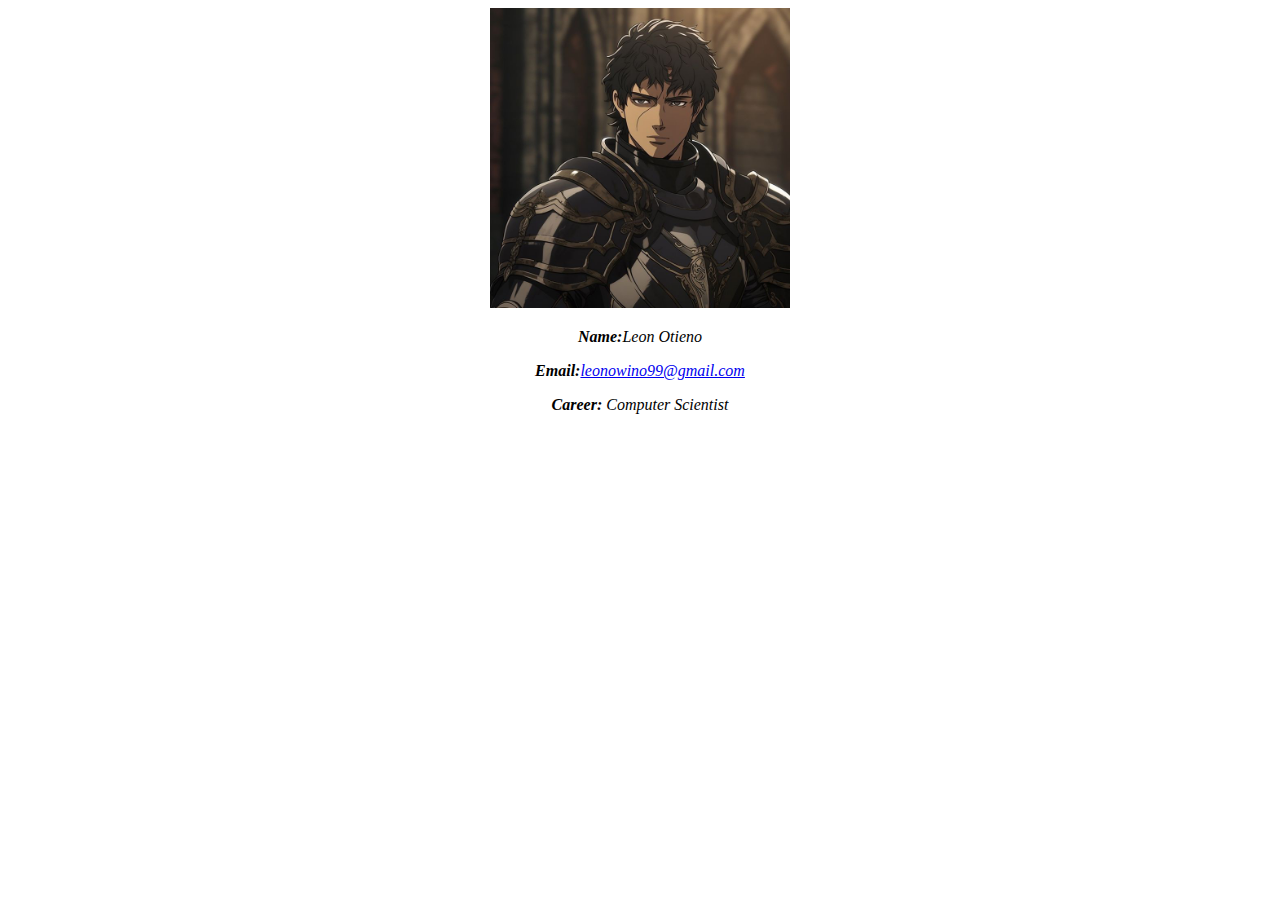
<file: about-me.html>
<!DOCTYPE html>
<html>
    <head>
        <title>About Me</title>
        <link rel="stylesheet" href="960_16_col.css">
        <link rel="stylesheet" href="style.css">
    </head>
    <body>
        <div class="container_16">
            <img src="assets/leon.jpg" alt="" width="300px" height="300px">
            <address>
                <p><b>Name:</b>Leon Otieno</p>
                <p><b>Email:</b><a href="mailto:leonowino99@gmail.com">leonowino99@gmail.com</a></p>
                <p><b>Career:</b> Computer Scientist</p>
            </address>
        </div>
        
    </body>
</html>
</file>
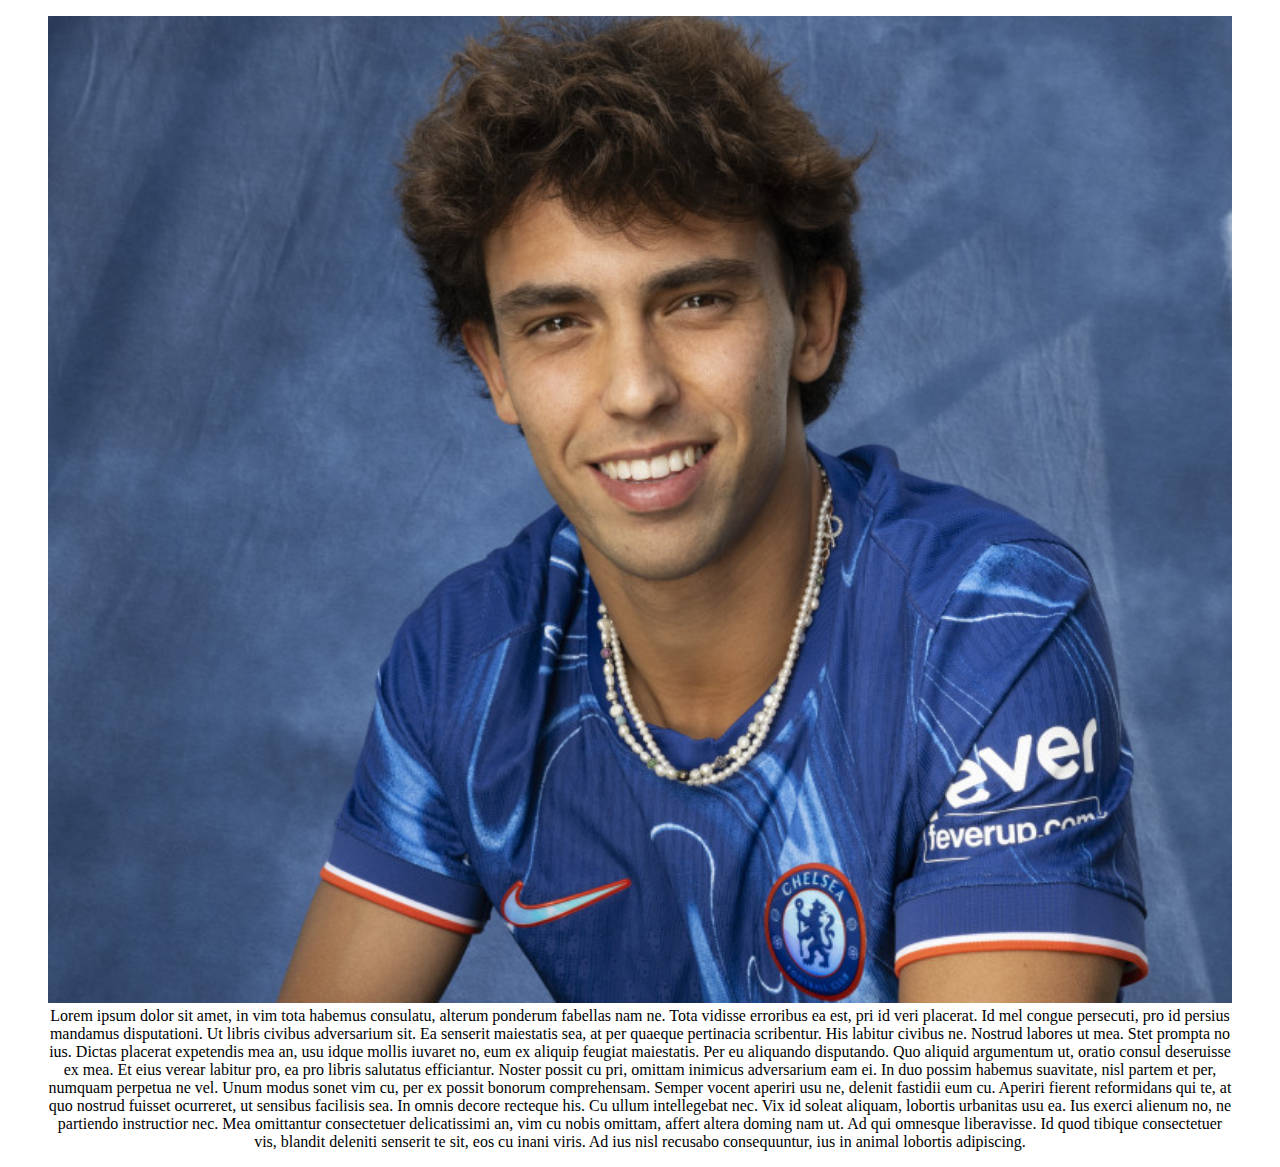
<file: felix.html>
<!DOCTYPE html>
<html>

<head>
    <title>Sancho News</title>
    <link rel="stylesheet" href="style.css">

</head>

<body>
    <div class="container_16">
        <figure>
            <img id="images" src="assets/Joao_close_up.jpg" alt="" srcset="">
            <figcaption>
                Lorem ipsum dolor sit amet, in vim tota habemus consulatu, alterum ponderum fabellas nam ne. Tota
                vidisse erroribus ea est, pri id veri placerat. Id mel congue persecuti, pro id persius mandamus
                disputationi. Ut libris civibus adversarium sit. Ea senserit maiestatis sea, at per quaeque pertinacia
                scribentur. His labitur civibus ne.

                Nostrud labores ut mea. Stet prompta no ius. Dictas placerat expetendis mea an, usu idque mollis iuvaret
                no, eum ex aliquip feugiat maiestatis. Per eu aliquando disputando. Quo aliquid argumentum ut, oratio
                consul deseruisse ex mea.

                Et eius verear labitur pro, ea pro libris salutatus efficiantur. Noster possit cu pri, omittam inimicus
                adversarium eam ei. In duo possim habemus suavitate, nisl partem et per, numquam perpetua ne vel. Unum
                modus sonet vim cu, per ex possit bonorum comprehensam. Semper vocent aperiri usu ne, delenit fastidii
                eum cu.

                Aperiri fierent reformidans qui te, at quo nostrud fuisset ocurreret, ut sensibus facilisis sea. In
                omnis decore recteque his. Cu ullum intellegebat nec. Vix id soleat aliquam, lobortis urbanitas usu ea.
                Ius exerci alienum no, ne partiendo instructior nec.

                Mea omittantur consectetuer delicatissimi an, vim cu nobis omittam, affert altera doming nam ut. Ad qui
                omnesque liberavisse. Id quod tibique consectetuer vis, blandit deleniti senserit te sit, eos cu inani
                viris. Ad ius nisl recusabo consequuntur, ius in animal lobortis adipiscing.
            </figcaption>
        </figure>
    </div>
</body>

</html>
</file>
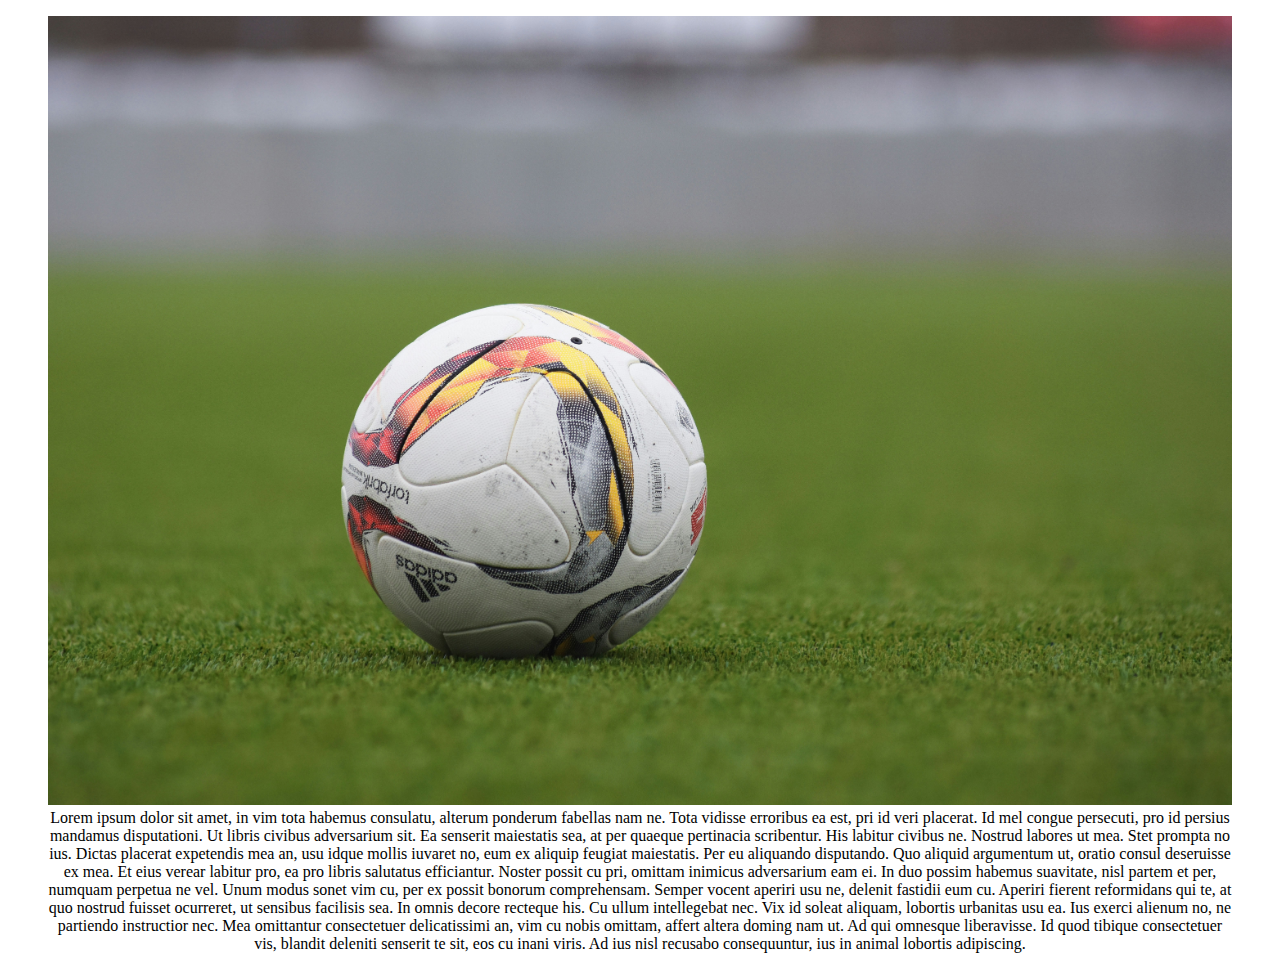
<file: football.html>
<!DOCTYPE html>
<html>

<head>
    <title>Sancho News</title>
    <link rel="stylesheet" href="style.css">

</head>

<body>
    <div class="container_16">
        <figure>
            <img id="images" src="assets/peter-glaser-qWs_Wa1JrKM-unsplash.jpg" alt="" srcset="">
            <figcaption>
                Lorem ipsum dolor sit amet, in vim tota habemus consulatu, alterum ponderum fabellas nam ne. Tota
                vidisse erroribus ea est, pri id veri placerat. Id mel congue persecuti, pro id persius mandamus
                disputationi. Ut libris civibus adversarium sit. Ea senserit maiestatis sea, at per quaeque pertinacia
                scribentur. His labitur civibus ne.

                Nostrud labores ut mea. Stet prompta no ius. Dictas placerat expetendis mea an, usu idque mollis iuvaret
                no, eum ex aliquip feugiat maiestatis. Per eu aliquando disputando. Quo aliquid argumentum ut, oratio
                consul deseruisse ex mea.

                Et eius verear labitur pro, ea pro libris salutatus efficiantur. Noster possit cu pri, omittam inimicus
                adversarium eam ei. In duo possim habemus suavitate, nisl partem et per, numquam perpetua ne vel. Unum
                modus sonet vim cu, per ex possit bonorum comprehensam. Semper vocent aperiri usu ne, delenit fastidii
                eum cu.

                Aperiri fierent reformidans qui te, at quo nostrud fuisset ocurreret, ut sensibus facilisis sea. In
                omnis decore recteque his. Cu ullum intellegebat nec. Vix id soleat aliquam, lobortis urbanitas usu ea.
                Ius exerci alienum no, ne partiendo instructior nec.

                Mea omittantur consectetuer delicatissimi an, vim cu nobis omittam, affert altera doming nam ut. Ad qui
                omnesque liberavisse. Id quod tibique consectetuer vis, blandit deleniti senserit te sit, eos cu inani
                viris. Ad ius nisl recusabo consequuntur, ius in animal lobortis adipiscing.
            </figcaption>
        </figure>
    </div>
</body>

</html>
</file>
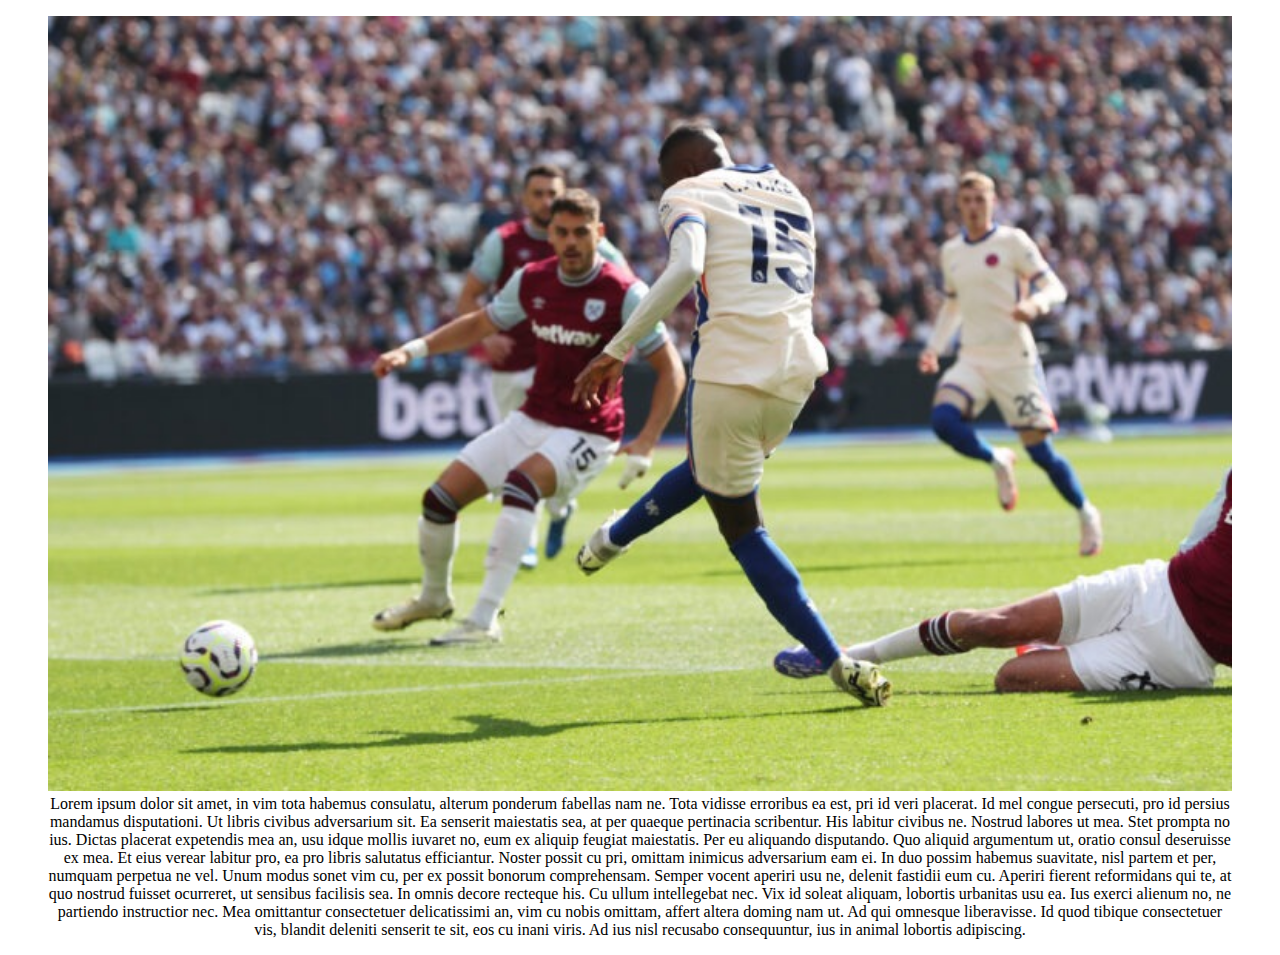
<file: jackson.html>
<!DOCTYPE html>
<html>

<head>
    <title>Sancho News</title>
    <link rel="stylesheet" href="style.css">

</head>

<body>
    <div class="container_16">
        <figure>
            <img id="images" src="assets/west-ham-vs-chelsea-stats-1-768x503.jpg" alt="" srcset="">
            <figcaption>
                Lorem ipsum dolor sit amet, in vim tota habemus consulatu, alterum ponderum fabellas nam ne. Tota
                vidisse erroribus ea est, pri id veri placerat. Id mel congue persecuti, pro id persius mandamus
                disputationi. Ut libris civibus adversarium sit. Ea senserit maiestatis sea, at per quaeque pertinacia
                scribentur. His labitur civibus ne.

                Nostrud labores ut mea. Stet prompta no ius. Dictas placerat expetendis mea an, usu idque mollis iuvaret
                no, eum ex aliquip feugiat maiestatis. Per eu aliquando disputando. Quo aliquid argumentum ut, oratio
                consul deseruisse ex mea.

                Et eius verear labitur pro, ea pro libris salutatus efficiantur. Noster possit cu pri, omittam inimicus
                adversarium eam ei. In duo possim habemus suavitate, nisl partem et per, numquam perpetua ne vel. Unum
                modus sonet vim cu, per ex possit bonorum comprehensam. Semper vocent aperiri usu ne, delenit fastidii
                eum cu.

                Aperiri fierent reformidans qui te, at quo nostrud fuisset ocurreret, ut sensibus facilisis sea. In
                omnis decore recteque his. Cu ullum intellegebat nec. Vix id soleat aliquam, lobortis urbanitas usu ea.
                Ius exerci alienum no, ne partiendo instructior nec.

                Mea omittantur consectetuer delicatissimi an, vim cu nobis omittam, affert altera doming nam ut. Ad qui
                omnesque liberavisse. Id quod tibique consectetuer vis, blandit deleniti senserit te sit, eos cu inani
                viris. Ad ius nisl recusabo consequuntur, ius in animal lobortis adipiscing.
            </figcaption>
        </figure>
    </div>
</body>

</html>
</file>
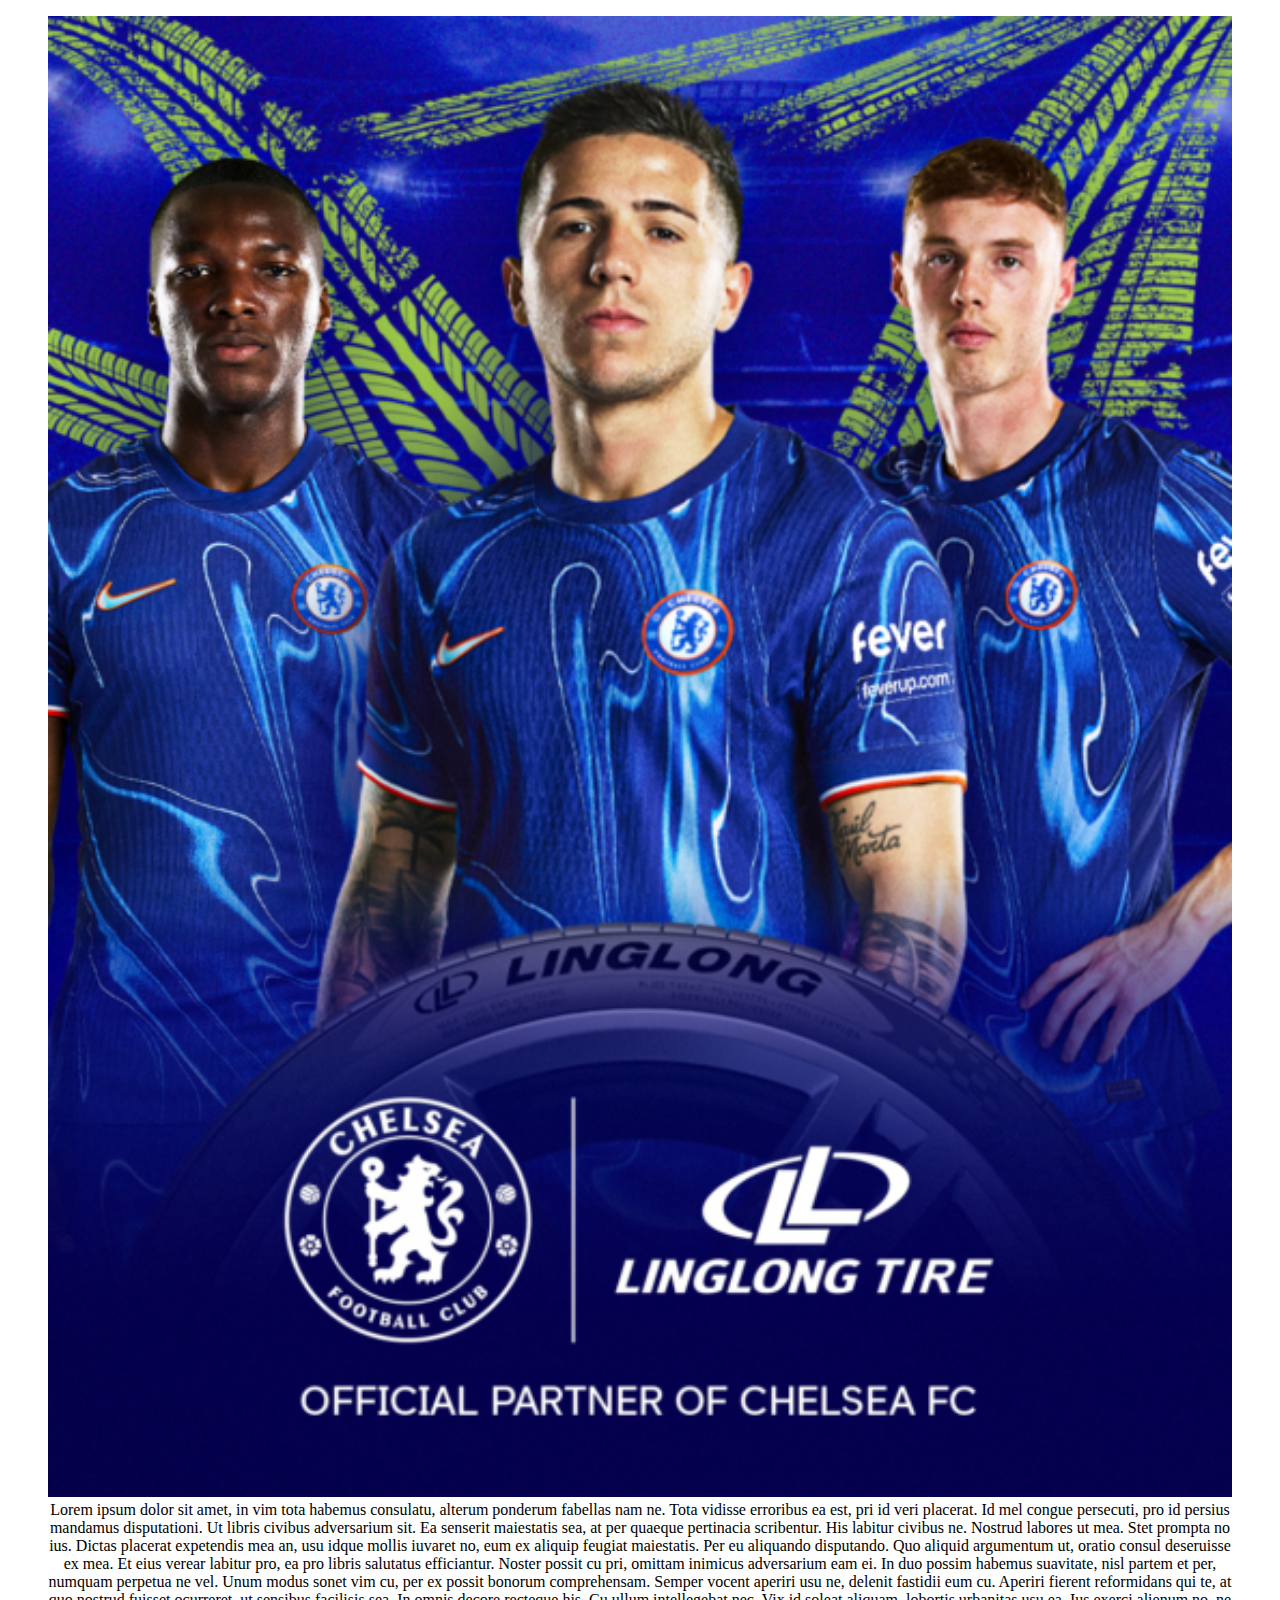
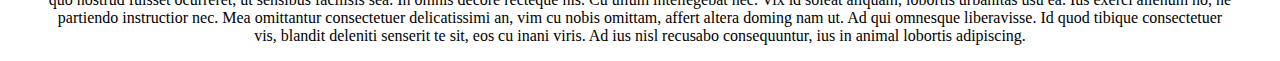
<file: Linglong.html>
<!DOCTYPE html>
<html>

<head>
    <title>Sancho News</title>
    <link rel="stylesheet" href="style.css">

</head>

<body>
    <div class="container_16">
        <figure>
            <img id="images" src="assets/Linglong_Tire_Chelsea_FC_2-550x688.jpg" alt="" srcset="">
            <figcaption>
                Lorem ipsum dolor sit amet, in vim tota habemus consulatu, alterum ponderum fabellas nam ne. Tota
                vidisse erroribus ea est, pri id veri placerat. Id mel congue persecuti, pro id persius mandamus
                disputationi. Ut libris civibus adversarium sit. Ea senserit maiestatis sea, at per quaeque pertinacia
                scribentur. His labitur civibus ne.

                Nostrud labores ut mea. Stet prompta no ius. Dictas placerat expetendis mea an, usu idque mollis iuvaret
                no, eum ex aliquip feugiat maiestatis. Per eu aliquando disputando. Quo aliquid argumentum ut, oratio
                consul deseruisse ex mea.

                Et eius verear labitur pro, ea pro libris salutatus efficiantur. Noster possit cu pri, omittam inimicus
                adversarium eam ei. In duo possim habemus suavitate, nisl partem et per, numquam perpetua ne vel. Unum
                modus sonet vim cu, per ex possit bonorum comprehensam. Semper vocent aperiri usu ne, delenit fastidii
                eum cu.

                Aperiri fierent reformidans qui te, at quo nostrud fuisset ocurreret, ut sensibus facilisis sea. In
                omnis decore recteque his. Cu ullum intellegebat nec. Vix id soleat aliquam, lobortis urbanitas usu ea.
                Ius exerci alienum no, ne partiendo instructior nec.

                Mea omittantur consectetuer delicatissimi an, vim cu nobis omittam, affert altera doming nam ut. Ad qui
                omnesque liberavisse. Id quod tibique consectetuer vis, blandit deleniti senserit te sit, eos cu inani
                viris. Ad ius nisl recusabo consequuntur, ius in animal lobortis adipiscing.
            </figcaption>
        </figure>
    </div>
</body>

</html>
</file>
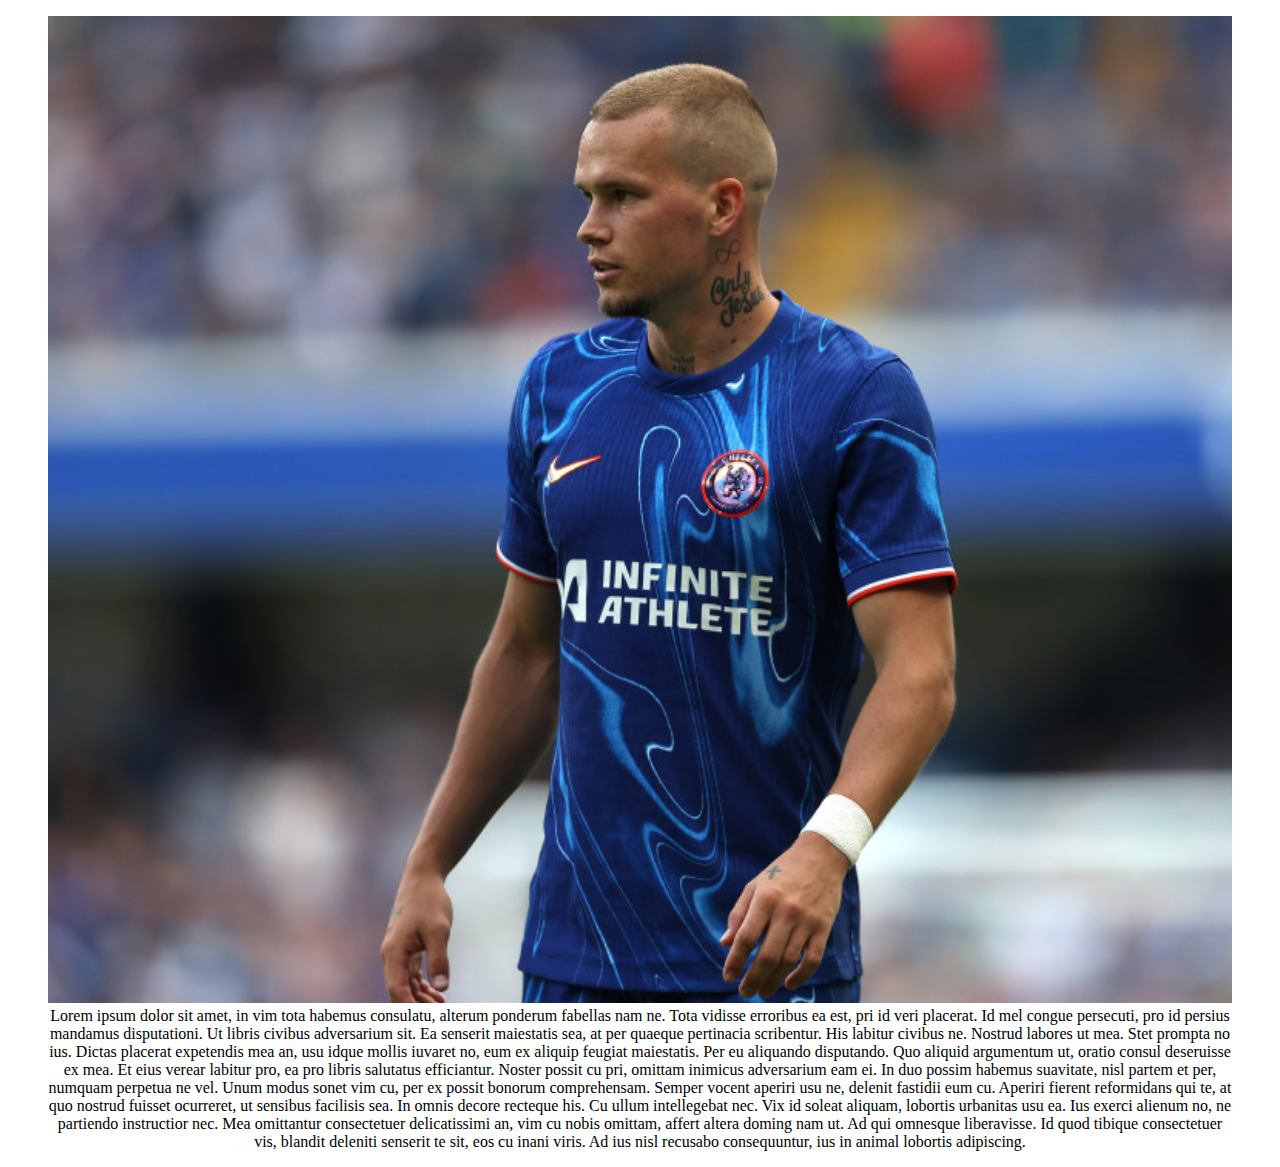
<file: mudryk.html>
<!DOCTYPE html>
<html>

<head>
    <title>Sancho News</title>
    <link rel="stylesheet" href="style.css">

</head>

<body>
    <div class="container_16">
        <figure>
            <img id="images" src="assets/mudryk-stock-2425-home.jpg" alt="" srcset="">
            <figcaption>
                Lorem ipsum dolor sit amet, in vim tota habemus consulatu, alterum ponderum fabellas nam ne. Tota
                vidisse erroribus ea est, pri id veri placerat. Id mel congue persecuti, pro id persius mandamus
                disputationi. Ut libris civibus adversarium sit. Ea senserit maiestatis sea, at per quaeque pertinacia
                scribentur. His labitur civibus ne.

                Nostrud labores ut mea. Stet prompta no ius. Dictas placerat expetendis mea an, usu idque mollis iuvaret
                no, eum ex aliquip feugiat maiestatis. Per eu aliquando disputando. Quo aliquid argumentum ut, oratio
                consul deseruisse ex mea.

                Et eius verear labitur pro, ea pro libris salutatus efficiantur. Noster possit cu pri, omittam inimicus
                adversarium eam ei. In duo possim habemus suavitate, nisl partem et per, numquam perpetua ne vel. Unum
                modus sonet vim cu, per ex possit bonorum comprehensam. Semper vocent aperiri usu ne, delenit fastidii
                eum cu.

                Aperiri fierent reformidans qui te, at quo nostrud fuisset ocurreret, ut sensibus facilisis sea. In
                omnis decore recteque his. Cu ullum intellegebat nec. Vix id soleat aliquam, lobortis urbanitas usu ea.
                Ius exerci alienum no, ne partiendo instructior nec.

                Mea omittantur consectetuer delicatissimi an, vim cu nobis omittam, affert altera doming nam ut. Ad qui
                omnesque liberavisse. Id quod tibique consectetuer vis, blandit deleniti senserit te sit, eos cu inani
                viris. Ad ius nisl recusabo consequuntur, ius in animal lobortis adipiscing.
            </figcaption>
        </figure>
    </div>
</body>

</html>
</file>
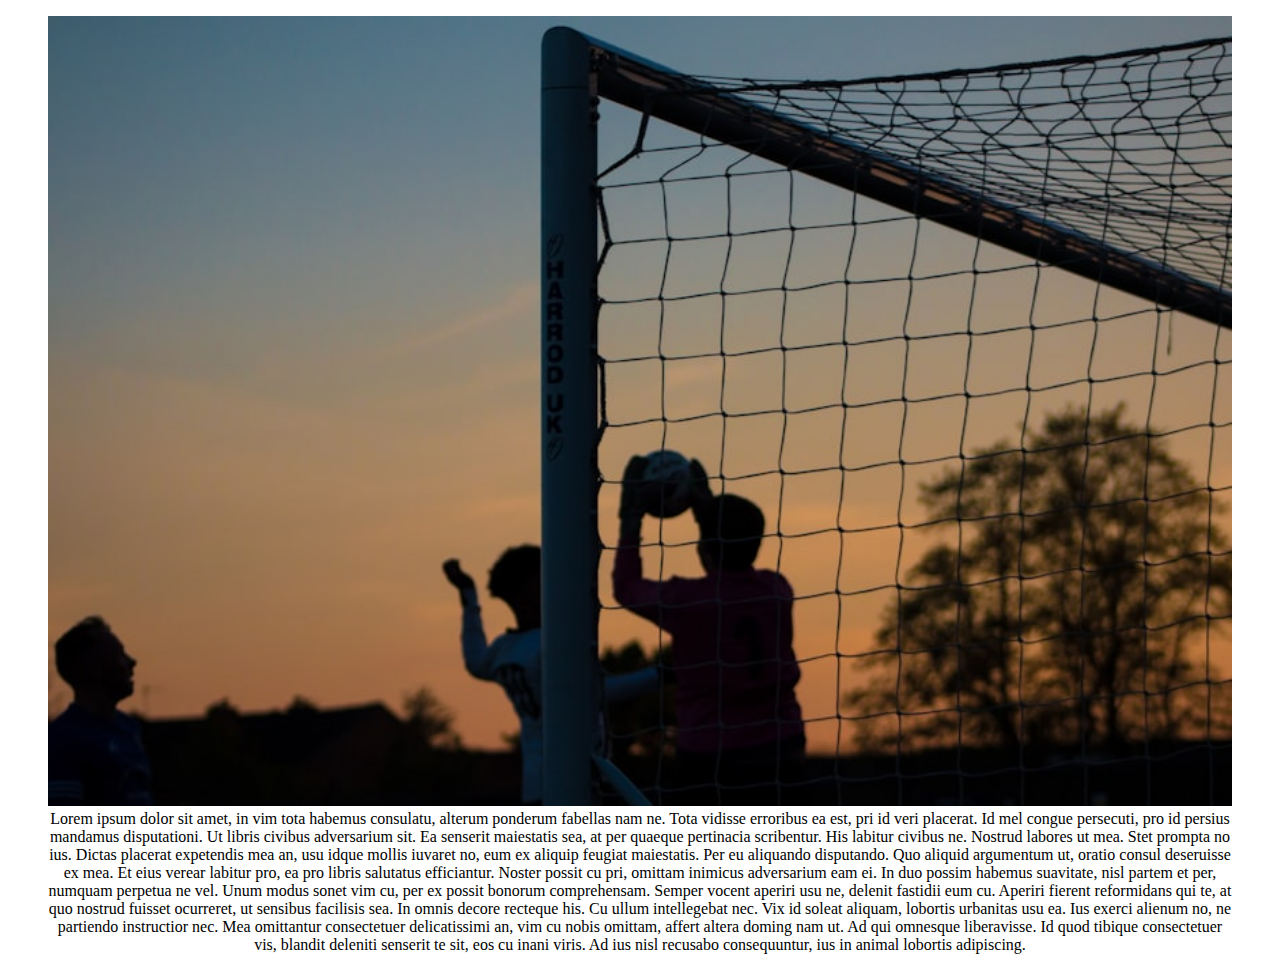
<file: news.html>
<!DOCTYPE html>
<html>

<head>
    <title>Sancho News</title>
    <link rel="stylesheet" href="style.css">

</head>

<body>
    <div class="container_16">
        <figure>
            <img id="images" src="assets/photo-1494177310973-4841f7d5a882.jpg" alt="" srcset="">
            <figcaption>
                Lorem ipsum dolor sit amet, in vim tota habemus consulatu, alterum ponderum fabellas nam ne. Tota
                vidisse erroribus ea est, pri id veri placerat. Id mel congue persecuti, pro id persius mandamus
                disputationi. Ut libris civibus adversarium sit. Ea senserit maiestatis sea, at per quaeque pertinacia
                scribentur. His labitur civibus ne.

                Nostrud labores ut mea. Stet prompta no ius. Dictas placerat expetendis mea an, usu idque mollis iuvaret
                no, eum ex aliquip feugiat maiestatis. Per eu aliquando disputando. Quo aliquid argumentum ut, oratio
                consul deseruisse ex mea.

                Et eius verear labitur pro, ea pro libris salutatus efficiantur. Noster possit cu pri, omittam inimicus
                adversarium eam ei. In duo possim habemus suavitate, nisl partem et per, numquam perpetua ne vel. Unum
                modus sonet vim cu, per ex possit bonorum comprehensam. Semper vocent aperiri usu ne, delenit fastidii
                eum cu.

                Aperiri fierent reformidans qui te, at quo nostrud fuisset ocurreret, ut sensibus facilisis sea. In
                omnis decore recteque his. Cu ullum intellegebat nec. Vix id soleat aliquam, lobortis urbanitas usu ea.
                Ius exerci alienum no, ne partiendo instructior nec.

                Mea omittantur consectetuer delicatissimi an, vim cu nobis omittam, affert altera doming nam ut. Ad qui
                omnesque liberavisse. Id quod tibique consectetuer vis, blandit deleniti senserit te sit, eos cu inani
                viris. Ad ius nisl recusabo consequuntur, ius in animal lobortis adipiscing.
            </figcaption>
        </figure>
    </div>
</body>

</html>
</file>
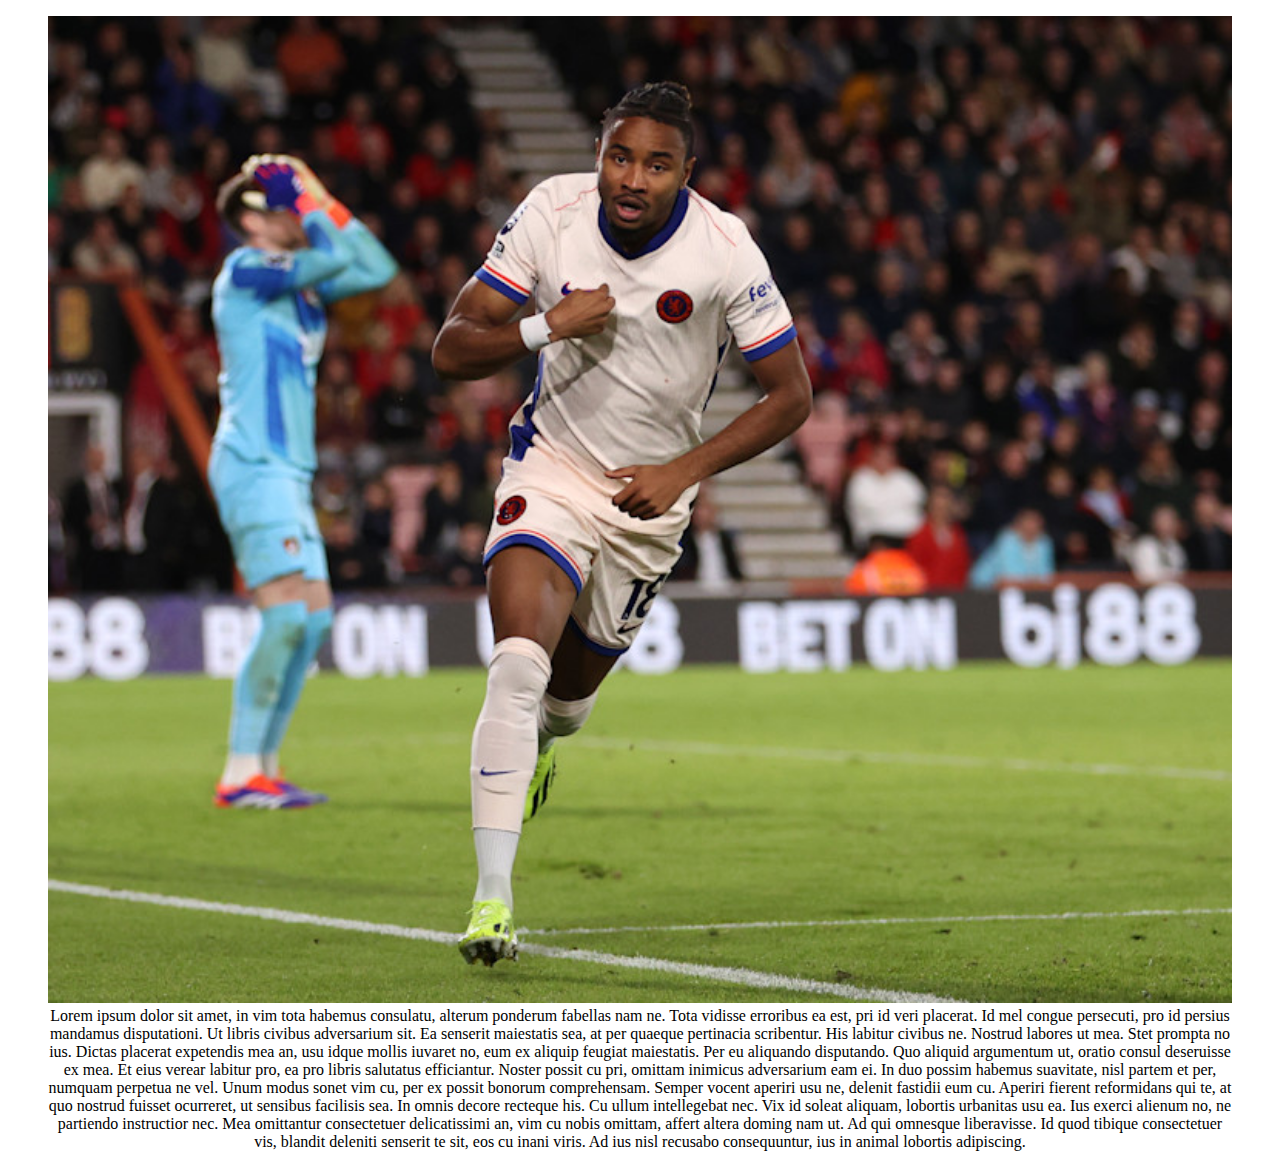
<file: nkunku.html>
<!DOCTYPE html>
<html>

<head>
    <title>Sancho News</title>
    <link rel="stylesheet" href="style.css">

</head>

<body>
    <div class="container_16">
        <figure>
            <img id="images" src="assets/nkunku-celebration-bournemouth-a.jpg" alt="" srcset="">
            <figcaption>
                Lorem ipsum dolor sit amet, in vim tota habemus consulatu, alterum ponderum fabellas nam ne. Tota
                vidisse erroribus ea est, pri id veri placerat. Id mel congue persecuti, pro id persius mandamus
                disputationi. Ut libris civibus adversarium sit. Ea senserit maiestatis sea, at per quaeque pertinacia
                scribentur. His labitur civibus ne.

                Nostrud labores ut mea. Stet prompta no ius. Dictas placerat expetendis mea an, usu idque mollis iuvaret
                no, eum ex aliquip feugiat maiestatis. Per eu aliquando disputando. Quo aliquid argumentum ut, oratio
                consul deseruisse ex mea.

                Et eius verear labitur pro, ea pro libris salutatus efficiantur. Noster possit cu pri, omittam inimicus
                adversarium eam ei. In duo possim habemus suavitate, nisl partem et per, numquam perpetua ne vel. Unum
                modus sonet vim cu, per ex possit bonorum comprehensam. Semper vocent aperiri usu ne, delenit fastidii
                eum cu.

                Aperiri fierent reformidans qui te, at quo nostrud fuisset ocurreret, ut sensibus facilisis sea. In
                omnis decore recteque his. Cu ullum intellegebat nec. Vix id soleat aliquam, lobortis urbanitas usu ea.
                Ius exerci alienum no, ne partiendo instructior nec.

                Mea omittantur consectetuer delicatissimi an, vim cu nobis omittam, affert altera doming nam ut. Ad qui
                omnesque liberavisse. Id quod tibique consectetuer vis, blandit deleniti senserit te sit, eos cu inani
                viris. Ad ius nisl recusabo consequuntur, ius in animal lobortis adipiscing.
            </figcaption>
        </figure>
    </div>
</body>

</html>
</file>
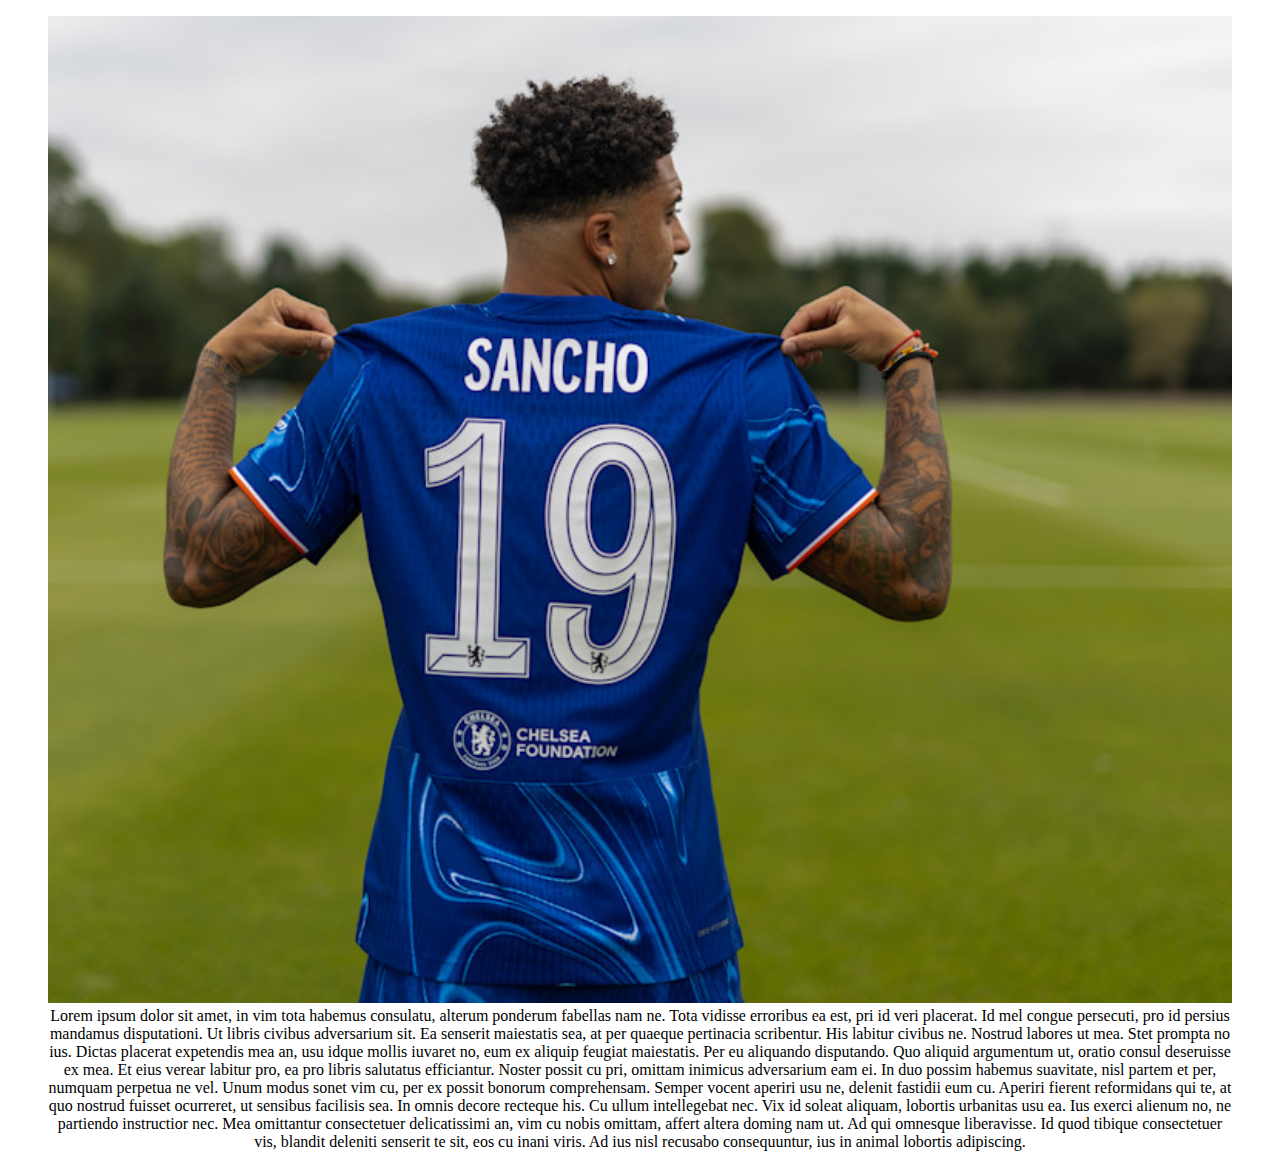
<file: sancho.html>
<!DOCTYPE html>
<html>

<head>
    <title>Sancho News</title>
    <link rel="stylesheet" href="style.css">

</head>

<body>
    <div class="container_16">
        <figure>
            <img id="images" src="assets/CL1_7554_copy.jpg" alt="" srcset="">
            <figcaption>
                Lorem ipsum dolor sit amet, in vim tota habemus consulatu, alterum ponderum fabellas nam ne. Tota
                vidisse erroribus ea est, pri id veri placerat. Id mel congue persecuti, pro id persius mandamus
                disputationi. Ut libris civibus adversarium sit. Ea senserit maiestatis sea, at per quaeque pertinacia
                scribentur. His labitur civibus ne.

                Nostrud labores ut mea. Stet prompta no ius. Dictas placerat expetendis mea an, usu idque mollis iuvaret
                no, eum ex aliquip feugiat maiestatis. Per eu aliquando disputando. Quo aliquid argumentum ut, oratio
                consul deseruisse ex mea.

                Et eius verear labitur pro, ea pro libris salutatus efficiantur. Noster possit cu pri, omittam inimicus
                adversarium eam ei. In duo possim habemus suavitate, nisl partem et per, numquam perpetua ne vel. Unum
                modus sonet vim cu, per ex possit bonorum comprehensam. Semper vocent aperiri usu ne, delenit fastidii
                eum cu.

                Aperiri fierent reformidans qui te, at quo nostrud fuisset ocurreret, ut sensibus facilisis sea. In
                omnis decore recteque his. Cu ullum intellegebat nec. Vix id soleat aliquam, lobortis urbanitas usu ea.
                Ius exerci alienum no, ne partiendo instructior nec.

                Mea omittantur consectetuer delicatissimi an, vim cu nobis omittam, affert altera doming nam ut. Ad qui
                omnesque liberavisse. Id quod tibique consectetuer vis, blandit deleniti senserit te sit, eos cu inani
                viris. Ad ius nisl recusabo consequuntur, ius in animal lobortis adipiscing.
            </figcaption>
        </figure>
    </div>
</body>

</html>
</file>
<file: 960_16_col.css>
/*
  960 Grid System ~ Core CSS.
  Learn more ~ http://960.gs/

  Licensed under GPL and MIT.
*/

/*
  Forces backgrounds to span full width,
  even if there is horizontal scrolling.
  Increase this if your layout is wider.

  Note: IE6 works fine without this fix.
*/

body {
  min-width: 960px;
}

/* Container
----------------------------------------------------------------------------------------------------*/

.container_16 {
  margin-left: auto;
  margin-right: auto;
  width: 960px;
}

/* Grid >> Global
----------------------------------------------------------------------------------------------------*/

.grid_1,
.grid_2,
.grid_3,
.grid_4,
.grid_5,
.grid_6,
.grid_7,
.grid_8,
.grid_9,
.grid_10,
.grid_11,
.grid_12,
.grid_13,
.grid_14,
.grid_15,
.grid_16 {
  display: inline;
  float: left;
  margin-left: 10px;
  margin-right: 10px;
}

.push_1, .pull_1,
.push_2, .pull_2,
.push_3, .pull_3,
.push_4, .pull_4,
.push_5, .pull_5,
.push_6, .pull_6,
.push_7, .pull_7,
.push_8, .pull_8,
.push_9, .pull_9,
.push_10, .pull_10,
.push_11, .pull_11,
.push_12, .pull_12,
.push_13, .pull_13,
.push_14, .pull_14,
.push_15, .pull_15,
.push_16, .pull_16 {
  position: relative;
}

/* Grid >> Children (Alpha ~ First, Omega ~ Last)
----------------------------------------------------------------------------------------------------*/

.alpha {
  margin-left: 0;
}

.omega {
  margin-right: 0;
}

/* Grid >> 16 Columns
----------------------------------------------------------------------------------------------------*/

.container_16 .grid_1 {
  width: 40px;
}

.container_16 .grid_2 {
  width: 100px;
}

.container_16 .grid_3 {
  width: 160px;
}

.container_16 .grid_4 {
  width: 220px;
}

.container_16 .grid_5 {
  width: 280px;
}

.container_16 .grid_6 {
  width: 340px;
}

.container_16 .grid_7 {
  width: 400px;
}

.container_16 .grid_8 {
  width: 460px;
}

.container_16 .grid_9 {
  width: 520px;
}

.container_16 .grid_10 {
  width: 580px;
}

.container_16 .grid_11 {
  width: 640px;
}

.container_16 .grid_12 {
  width: 700px;
}

.container_16 .grid_13 {
  width: 760px;
}

.container_16 .grid_14 {
  width: 820px;
}

.container_16 .grid_15 {
  width: 880px;
}

.container_16 .grid_16 {
  width: 940px;
}

/* Prefix Extra Space >> 16 Columns
----------------------------------------------------------------------------------------------------*/

.container_16 .prefix_1 {
  padding-left: 60px;
}

.container_16 .prefix_2 {
  padding-left: 120px;
}

.container_16 .prefix_3 {
  padding-left: 180px;
}

.container_16 .prefix_4 {
  padding-left: 240px;
}

.container_16 .prefix_5 {
  padding-left: 300px;
}

.container_16 .prefix_6 {
  padding-left: 360px;
}

.container_16 .prefix_7 {
  padding-left: 420px;
}

.container_16 .prefix_8 {
  padding-left: 480px;
}

.container_16 .prefix_9 {
  padding-left: 540px;
}

.container_16 .prefix_10 {
  padding-left: 600px;
}

.container_16 .prefix_11 {
  padding-left: 660px;
}

.container_16 .prefix_12 {
  padding-left: 720px;
}

.container_16 .prefix_13 {
  padding-left: 780px;
}

.container_16 .prefix_14 {
  padding-left: 840px;
}

.container_16 .prefix_15 {
  padding-left: 900px;
}

/* Suffix Extra Space >> 16 Columns
----------------------------------------------------------------------------------------------------*/

.container_16 .suffix_1 {
  padding-right: 60px;
}

.container_16 .suffix_2 {
  padding-right: 120px;
}

.container_16 .suffix_3 {
  padding-right: 180px;
}

.container_16 .suffix_4 {
  padding-right: 240px;
}

.container_16 .suffix_5 {
  padding-right: 300px;
}

.container_16 .suffix_6 {
  padding-right: 360px;
}

.container_16 .suffix_7 {
  padding-right: 420px;
}

.container_16 .suffix_8 {
  padding-right: 480px;
}

.container_16 .suffix_9 {
  padding-right: 540px;
}

.container_16 .suffix_10 {
  padding-right: 600px;
}

.container_16 .suffix_11 {
  padding-right: 660px;
}

.container_16 .suffix_12 {
  padding-right: 720px;
}

.container_16 .suffix_13 {
  padding-right: 780px;
}

.container_16 .suffix_14 {
  padding-right: 840px;
}

.container_16 .suffix_15 {
  padding-right: 900px;
}

/* Push Space >> 16 Columns
----------------------------------------------------------------------------------------------------*/

.container_16 .push_1 {
  left: 60px;
}

.container_16 .push_2 {
  left: 120px;
}

.container_16 .push_3 {
  left: 180px;
}

.container_16 .push_4 {
  left: 240px;
}

.container_16 .push_5 {
  left: 300px;
}

.container_16 .push_6 {
  left: 360px;
}

.container_16 .push_7 {
  left: 420px;
}

.container_16 .push_8 {
  left: 480px;
}

.container_16 .push_9 {
  left: 540px;
}

.container_16 .push_10 {
  left: 600px;
}

.container_16 .push_11 {
  left: 660px;
}

.container_16 .push_12 {
  left: 720px;
}

.container_16 .push_13 {
  left: 780px;
}

.container_16 .push_14 {
  left: 840px;
}

.container_16 .push_15 {
  left: 900px;
}

/* Pull Space >> 16 Columns
----------------------------------------------------------------------------------------------------*/

.container_16 .pull_1 {
  left: -60px;
}

.container_16 .pull_2 {
  left: -120px;
}

.container_16 .pull_3 {
  left: -180px;
}

.container_16 .pull_4 {
  left: -240px;
}

.container_16 .pull_5 {
  left: -300px;
}

.container_16 .pull_6 {
  left: -360px;
}

.container_16 .pull_7 {
  left: -420px;
}

.container_16 .pull_8 {
  left: -480px;
}

.container_16 .pull_9 {
  left: -540px;
}

.container_16 .pull_10 {
  left: -600px;
}

.container_16 .pull_11 {
  left: -660px;
}

.container_16 .pull_12 {
  left: -720px;
}

.container_16 .pull_13 {
  left: -780px;
}

.container_16 .pull_14 {
  left: -840px;
}

.container_16 .pull_15 {
  left: -900px;
}

/* `Clear Floated Elements
----------------------------------------------------------------------------------------------------*/

/* http://sonspring.com/journal/clearing-floats */

.clear {
  clear: both;
  display: block;
  overflow: hidden;
  visibility: hidden;
  width: 0;
  height: 0;
}

/* http://www.yuiblog.com/blog/2010/09/27/clearfix-reloaded-overflowhidden-demystified */

.clearfix:before,
.clearfix:after,
.container_16:before,
.container_16:after {
  content: '.';
  display: block;
  overflow: hidden;
  visibility: hidden;
  font-size: 0;
  line-height: 0;
  width: 0;
  height: 0;
}

.clearfix:after,
.container_16:after {
  clear: both;
}

/*
  The following zoom:1 rule is specifically for IE6 + IE7.
  Move to separate stylesheet if invalid CSS is a problem.
*/

.clearfix,
.container_16 {
  zoom: 1;
}
</file>
<file: style.css>
*{
    text-align: center;
    align-items: center;
}
.header{
    display: flex;
}

#about{
    padding-left: 60%;
   
}
#about-link{
    text-decoration: dotted;
    color: black;
}


#images{
    width: 100%;
    height: 100%;
}
#text{
    text-align: left;
    padding-left: 7%;
}
#banner{
    width: 120px;
    height: 120px;
}
.banner{
    animation: scaleUpDown 1s infinite alternate;

}

#line{
    width: 80%;
}

@keyframes scaleUpDown {
    0%{
        transform: scale(1);
    }
    100%{
        transform: scale(1.2);
    }
}
</file>
